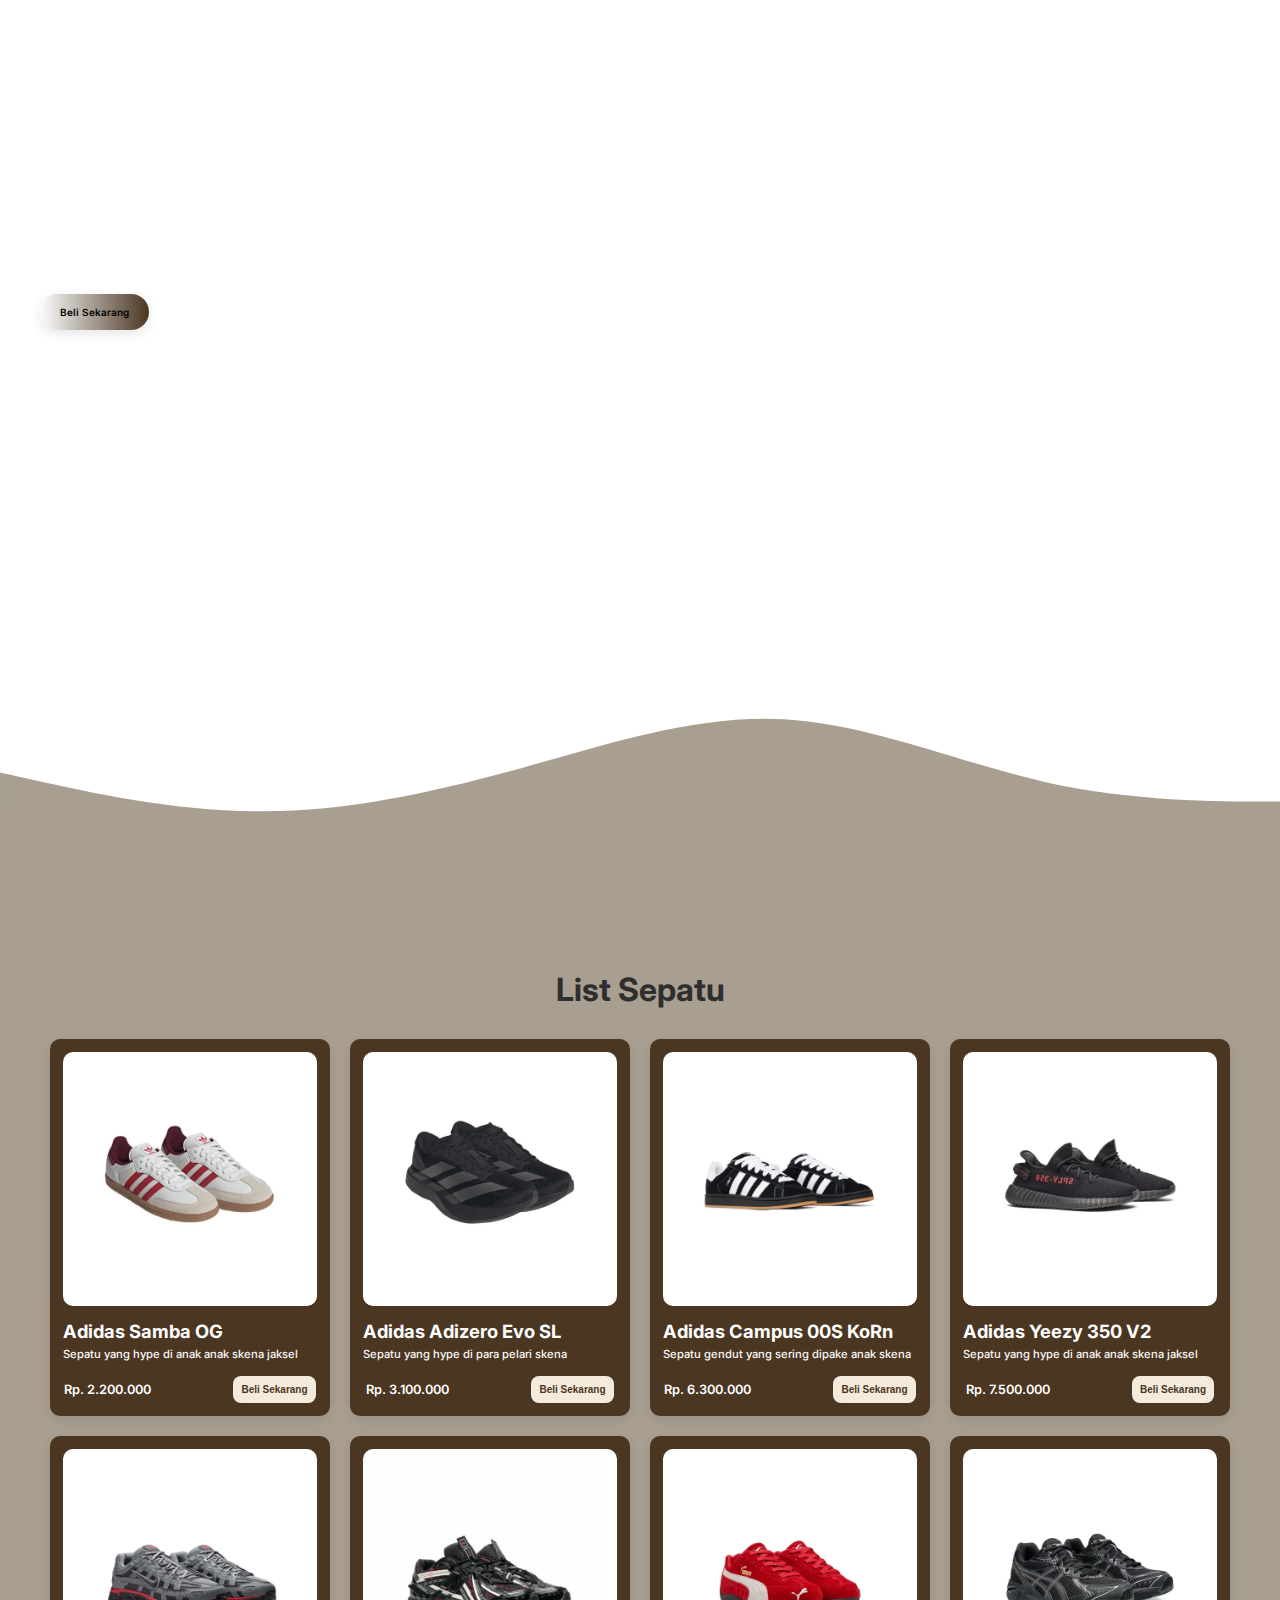
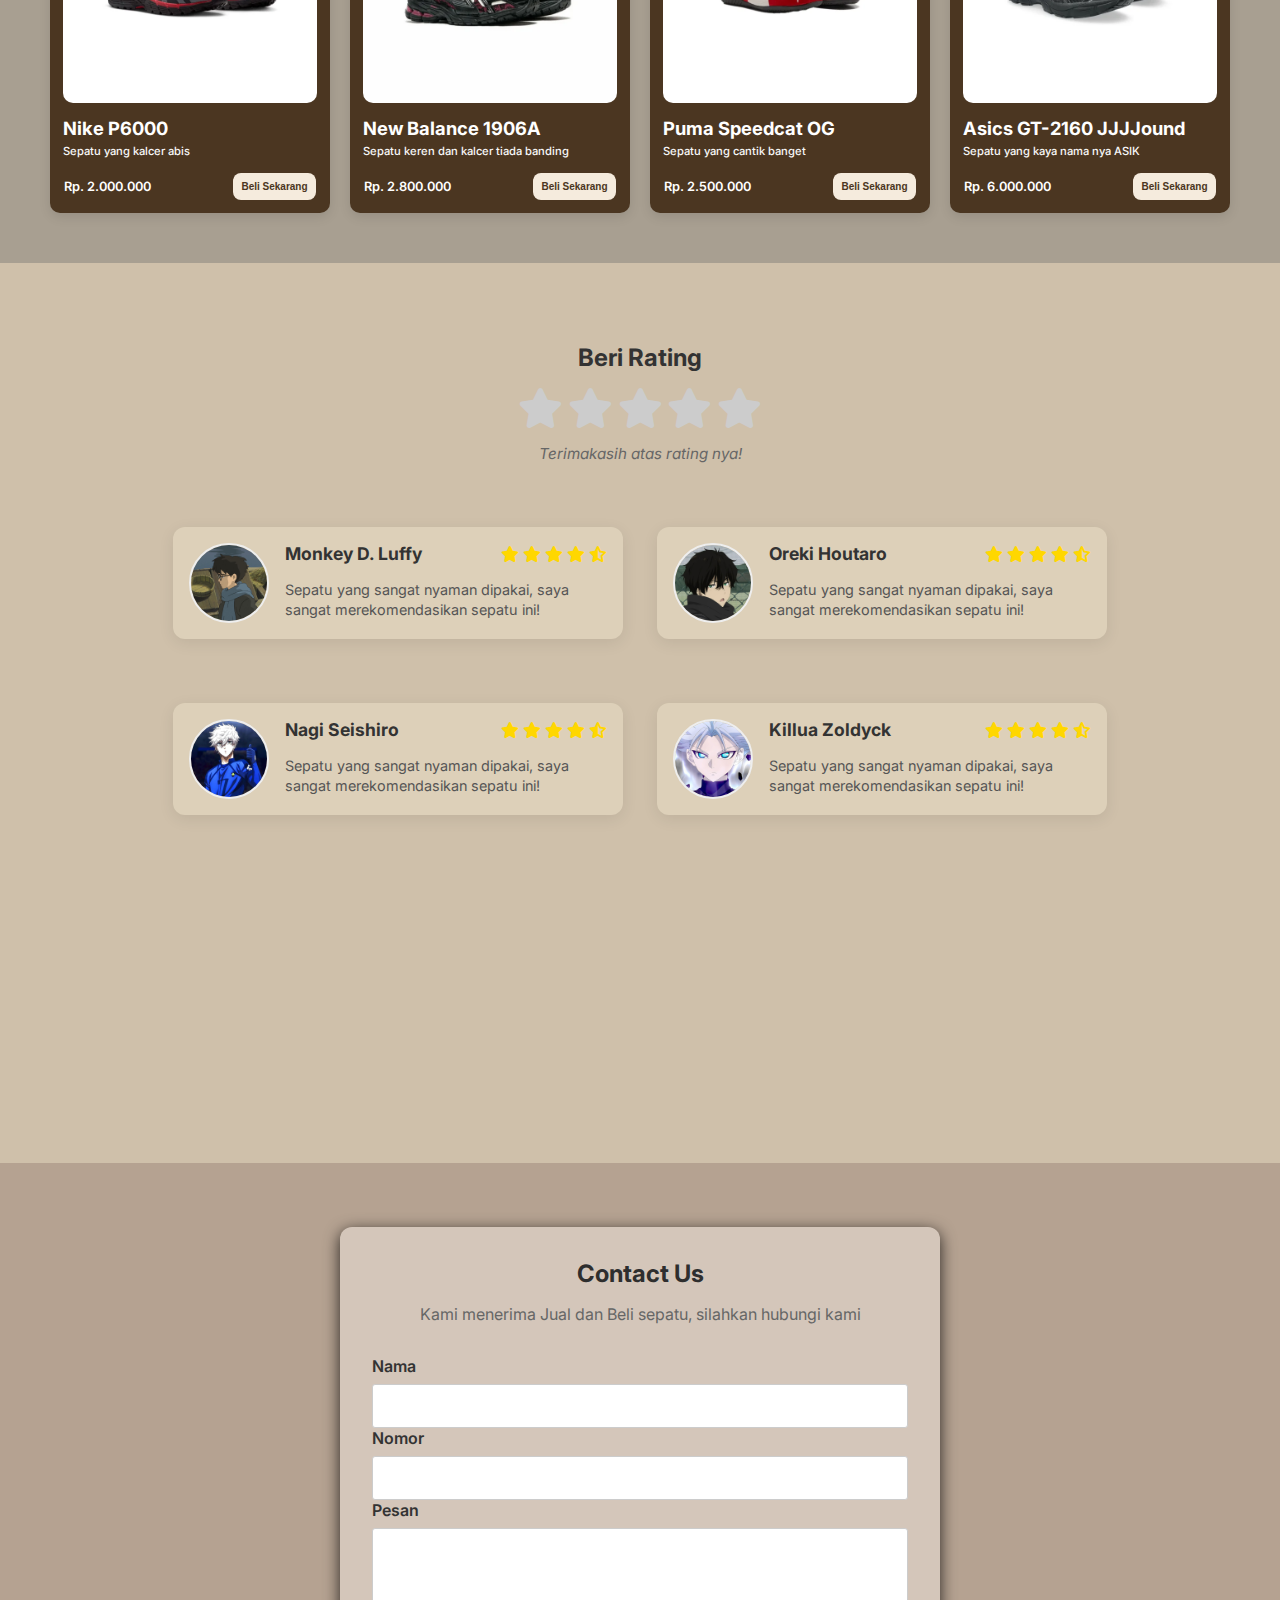
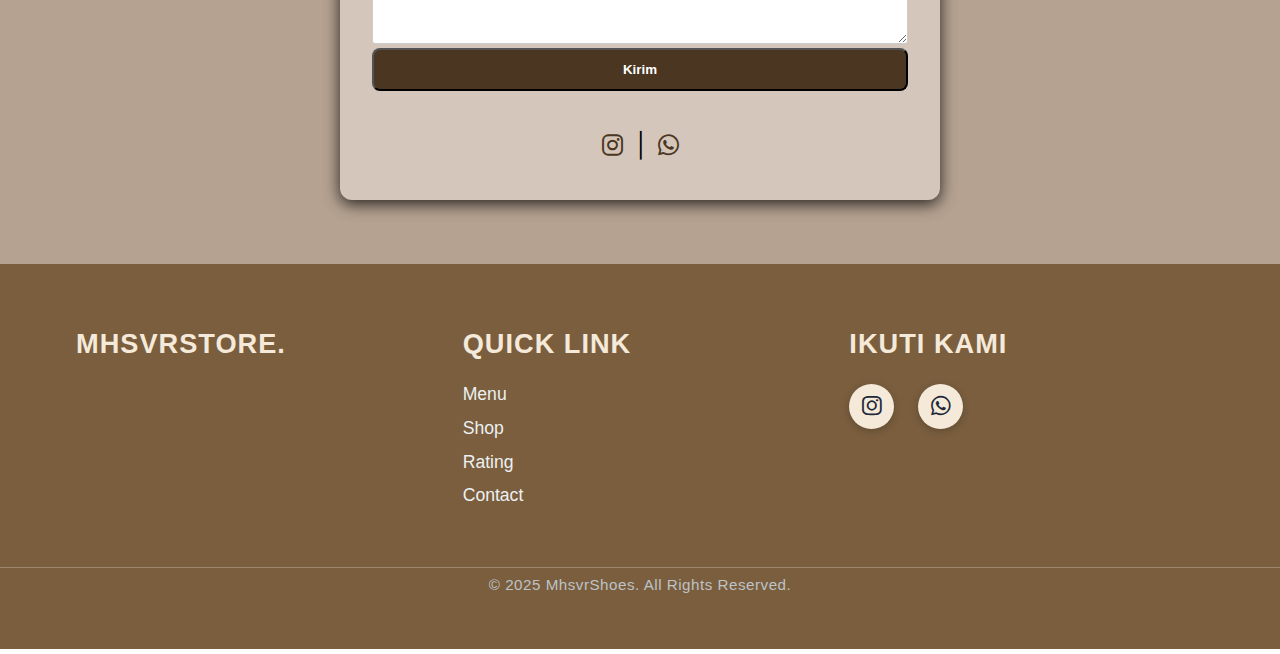
<file: index.html>
<!DOCTYPE html>
<html lang="en">
<head>
    <meta charset="UTF-8">
    <meta name="viewport" content="width=device-width, initial-scale=1.0">
    <title>Mahesvara Shoes</title>
    <link rel="stylesheet" href="style.css">
    <!-- Font awesome -->
    <link rel="stylesheet" href="https://cdnjs.cloudflare.com/ajax/libs/font-awesome/6.4.0/css/all.min.css"> 
</head>
<body>
    <header>
        <nav class="Navbar">
            <div class="navbar-container">
                <div class="navbar-brand">
                    <a href="#hero">
                        MhsvrShoes.
                    </a>    
                </div>
                <div class="navbar-menu">
                    <li><a href="#hero">Menu</a></li>
                    <li><a href="#shop">Shop</a></li>
                    <li><a href="#rate">Rating</a></li>
                    <li><a href="#contact">Contact</a></li>
                </div>
                <div class="nav-search">
                    <button><i class="fas fa-search"></i></button>
                </div>
            </div>
        </nav>
        <section class="hero" id="hero">
            <div class="hero-content">
                <p>Welcome!</p>
                <h2>Nyari Sepatu dengan harga murah <br>tapi berkualitas?</h2>
            </div>
            <div class="btn-primary">
                <a href="#shop">Beli Sekarang</a>
            </div>
        </section>
    </header>
    
    <section class="shop" id="shop">
        <h2>List Sepatu</h2>
        <svg viewBox="0 100 1410 200">
            <path fill="#A89F91" fill-opacity="1"
                d="M0,160L48,170.7C96,181,192,203,288,202.7C384,203,480,181,576,154.7C672,128,768,96,864,101.3C960,107,1056,149,1152,170.7C1248,192,1344,192,1392,192L1440,192L1440,320L1392,320C1344,320,1248,320,1152,320C1056,320,960,320,864,320C768,320,672,320,576,320C480,320,384,320,288,320C192,320,96,320,48,320L0,320Z">
            </path>
        </svg>
        <div class="sepatu">
            <div class="sepatu-item">
                <img src="foto/adidas samba.webp" alt="Adidas Samba OG">
                <h3>Adidas Samba OG</h3>
                <p class="desc">Sepatu yang hype di anak anak skena jaksel</p>
                <div class="flex">
                    <p class="harga">Rp. 2.200.000</p>
                    <button class="btn">Beli Sekarang</button>
                </div>
            </div>
            <div class="sepatu-item">
                <img src="foto/adidas-evosl.webp" alt="Adidas Adizero Evo SL">
                <h3>Adidas Adizero Evo SL</h3>
                <p class="desc">Sepatu yang hype di para pelari skena</p>
                <div class="flex">
                    <p class="harga">Rp. 3.100.000</p>
                    <button class="btn">Beli Sekarang</button>
                </div>
            </div>
            <div class="sepatu-item">
                <img src="foto/adidas-campus.webp" alt="Adidas Campus 00S KoRn">
                <h3>Adidas Campus 00S KoRn</h3>
                <p class="desc">Sepatu gendut yang sering dipake anak skena</p>
                <div class="flex">
                    <p class="harga">Rp. 6.300.000</p>
                    <button class="btn">Beli Sekarang</button>
                </div>
            </div>
            <div class="sepatu-item">
                <img src="foto/adidas-yeezy.webp" alt="Adidas Yeezy 350 V2">
                <h3>Adidas Yeezy 350 V2</h3>
                <p class="desc">Sepatu yang hype di anak anak skena jaksel</p>
                <div class="flex">
                    <p class="harga">Rp. 7.500.000</p>
                    <button class="btn">Beli Sekarang</button>
                </div>
            </div>
            <div class="sepatu-item">
                <img src="foto/nike-p6000.webp" alt="Nike P6000">
                <h3>Nike P6000</h3>
                <p class="desc">Sepatu yang kalcer abis</p>
                <div class="flex">
                    <p class="harga">Rp. 2.000.000</p>
                    <button class="btn">Beli Sekarang</button>
                </div>
            </div>
            <div class="sepatu-item">
                <img src="foto/nb-1906a.webp" alt="New Balance 1906A">
                <h3>New Balance 1906A</h3>
                <p class="desc">Sepatu keren dan kalcer tiada banding</p>
                <div class="flex">
                    <p class="harga">Rp. 2.800.000</p>
                    <button class="btn">Beli Sekarang</button>
                </div>
            </div>
            <div class="sepatu-item">
                <img src="foto/puma-speedcat.webp" alt="Puma Speedcat OG">
                <h3>Puma Speedcat OG</h3>
                <p class="desc">Sepatu yang cantik banget</p>
                <div class="flex">
                    <p class="harga">Rp. 2.500.000</p>
                    <button class="btn">Beli Sekarang</button>
                </div>
            </div>
            <div class="sepatu-item">
                <img src="foto/asics.webp" alt="Asics GT-2160 JJJJound">
                <h3>Asics GT-2160 JJJJound</h3>
                <p class="desc">Sepatu yang kaya nama nya ASIK</p>
                <div class="flex">
                    <p class="harga">Rp. 6.000.000</p>
                    <button class="btn">Beli Sekarang</button>
                </div>
            </div>
        </div>
    </section>
    <section id="rate" class="rating">
        <h3>Beri Rating</h3>
        <form>
            <div class="star">
                <input type="radio" name="rating" id="star5" value="5"><label for="star5" class="fas fa-star"></label>
                <input type="radio" name="rating" id="star4" value="4"><label for="star4" class="fas fa-star"></label>
                <input type="radio" name="rating" id="star3" value="3"><label for="star3" class="fas fa-star"></label>
                <input type="radio" name="rating" id="star2" value="2"><label for="star2" class="fas fa-star"></label>
                <input type="radio" name="rating" id="star1" value="1"><label for="star1" class="fas fa-star"></label>
            </div>
            <div class="thanks">Terimakasih atas rating nya!</div>
        </form>
        <div class="review-info">
                <div class="review">
                <img class="pfp" src="foto-profil/1.jpg" alt="Foto pertama">
                <div class="review-content">
                    <div class="review-header">
                        <h4 class="name">Monkey D. Luffy</h4>
                        <div class="bintang">
                            <i class="fas fa-star"></i>
                            <i class="fas fa-star"></i>
                            <i class="fas fa-star"></i>
                            <i class="fas fa-star"></i>
                            <i class="fas fa-star-half-alt"></i>
                        </div>
                    </div>
                    <p class="text">Sepatu yang sangat nyaman dipakai, saya sangat merekomendasikan sepatu ini!</p>
                </div>
            </div>
            <div class="review">
                <img class="pfp" src="foto-profil/2.jpg" alt="Foto pertama">
                <div class="review-content">
                    <div class="review-header">
                        <h4 class="name">Oreki Houtaro</h4>
                        <div class="bintang">
                            <i class="fas fa-star"></i>
                            <i class="fas fa-star"></i>
                            <i class="fas fa-star"></i>
                            <i class="fas fa-star"></i>
                            <i class="fas fa-star-half-alt"></i>
                        </div>
                    </div>
                    <p class="text">Sepatu yang sangat nyaman dipakai, saya sangat merekomendasikan sepatu ini!</p>
                </div>
            </div>
            <div class="review">
                <img class="pfp" src="foto-profil/3.jpg" alt="Foto pertama">
                <div class="review-content">
                    <div class="review-header">
                        <h4 class="name">Nagi Seishiro</h4>
                        <div class="bintang">
                            <i class="fas fa-star"></i>
                            <i class="fas fa-star"></i>
                            <i class="fas fa-star"></i>
                            <i class="fas fa-star"></i>
                            <i class="fas fa-star-half-alt"></i>
                        </div>
                    </div>
                    <p class="text">Sepatu yang sangat nyaman dipakai, saya sangat merekomendasikan sepatu ini!</p>
                </div>
            </div>
            <div class="review">
                <img class="pfp" src="foto-profil/4.jpg" alt="Foto pertama">
                <div class="review-content">
                    <div class="review-header">
                        <h4 class="name">Killua Zoldyck</h4>
                        <div class="bintang">
                            <i class="fas fa-star"></i>
                            <i class="fas fa-star"></i>
                            <i class="fas fa-star"></i>
                            <i class="fas fa-star"></i>
                            <i class="fas fa-star-half-alt"></i>
                        </div>
                    </div>
                    <p class="text">Sepatu yang sangat nyaman dipakai, saya sangat merekomendasikan sepatu ini!</p>
                </div>
            </div>
        </div>
    </section>

    <section class="contact" id="contact">
        <div class="container">
            <h2>Contact Us</h2>
            <p>Kami menerima Jual dan Beli sepatu, silahkan hubungi kami</p>

            <form action="#" class="contact-form" method="post">
                <div class="form-group">
                    <label for="name">Nama</label>
                    <input type="text" name="name" id="name" required>
                </div>
                <div class="form-group">
                    <label for="number">Nomor</label>
                    <input type="number" name="numbil" id="number" required>
                </div>
                <div class="form-group">
                    <label for="message">Pesan</label>
                    <textarea type="message" name="message" id="message" rows="5" required></textarea
                </div>
                <button type="submit">Kirim</button>
            </form>
            <div class="social-links">
                <a href="https://www.instagram.com/zarrrgvrd"><i class="fab fa-instagram"></i></a> |
                <a href="https://wa.me/6281234567890"><i class="fab fa-whatsapp" aria-hidden="true"></i></a>
            </div>
        </div>
    </section>

    <footer class="footer">
        <div class="footer-container">
            <div class="footer-section about">
                <h2>MhsvrStore.</h2>
            </div>
            <div class="footer-section link">
                <h2>Quick Link</h2>
                <ul>
                    <li><a href="#hero">Menu</a></li>
                    <li><a href="#shop">Shop</a></li>
                    <li><a href="#rate">Rating</a></li>
                    <li><a href="#contact">Contact</a></li>
                </ul>
            </div>
            <div class="footer-section social">
                <h2>Ikuti kami</h2>
                <div class="social-icon">
                    <a href="https://www.instagram.com/zarrrgvrd"><i class="fab fa-instagram"></i></a> 
                    <a href="https://wa.me/6281234567890"><i class="fab fa-whatsapp" aria-hidden="true"></i></a>
                </div>
            </div>
        </div>
        <div class="copyright">
            <p>&copy; 2025 MhsvrShoes. All Rights Reserved.</p>
        </div>
    </footer>
</body>
</html>
</file>
<file: style.css>
/* font */
@import url('https://fonts.googleapis.com/css2?family=Inter:ital,opsz,wght@0,14..32,100..900;1,14..32,100..900&display=swap');
/* Navbar section */
body {
    font-family: 'Inter', sans-serif;
    margin: 0;
    padding: 0;
}

* {
    box-sizing: border-box;
    margin: 0;
    padding: 0;
    scroll-behavior: smooth;
}
header{
    background: url('https://images.unsplash.com/photo-1633464129147-777bdcc97c1d?q=80&w=1484&auto=format&fit=crop&ixlib=rb-4.1.0&ixid=M3wxMjA3fDB8MHxwaG90by1wYWdlfHx8fGVufDB8fHx8fA%3D%3D') center/cover no-repeat;
    align-items: center;
    height: 100vh; 
    position: relative;
}
.Navbar {
    background: transparent;
    padding: 0;
    position: fixed;
    top: 0;
    width: 100%;
    z-index: 10;
    
}
.navbar-container {
    display: flex;
    position: relative;
    align-items: center;
    justify-content: space-between;
    max-width: 1200px;
    margin: 0 auto;
    padding: 0 20px;
    height: 60px;
    font-weight: bold;
}
.navbar-brand {
    color: #fff;
    font-family: 'Inter', sans-serif;
    font-weight: bold;
    font-size: 1.2em;
    a {
        color: #fff;
        text-decoration: none;
        transition: color 0.3s ease;
    }
    a:hover{
        color: #4B3621;
        transition: color 0.3s ease;
    }
}
.navbar-menu {
    list-style: none;
    display: flex;
    gap: 20px;
    margin: 0;
    padding: 0;
    left: 50%;
    position: absolute;
    transform: translateX(-50%);
}
.navbar-menu li a {
    color: #fff;
    text-decoration: none;
    padding: 15px 10px;
    transition: color 0.3s ease;
    position: relative;
    
}
.navbar-menu {
    li a:hover {
        color: #4B3621;
        transition: color 0.3s ease;
    }
    li a::after {
        content: "";
        position: absolute;
        left: 0;
        bottom: 0;
        width: 0%;
        height: 2px;
        color: #4B3621;
        transition: width 0.3s ease;
    }
    li a:hover::after {
        width: 100%;
    }
}
.nav-search {
    button {
        background: transparent;
        border: none;
        color: #fff;
        cursor: pointer;
    }
    button:hover {
        color: #4B3621;
        transition: color 0.3s ease;
    }
}

/* Hero section */
.hero {
    color: #fff;
    text-align: left;
    padding: 200px 20px 100px;
    min-height: 10vh; 
}
.hero-content {
    max-width: 1200px;
    margin: 0 auto;
    text-align: left;
    margin-left: 20px;
    p {
        font-size: 1.1em;
        font-weight: 500;
    }
    p:hover {
        color: #4B3621;
        transition: color 0.3s ease;
    }
    h2 {
        font-size: 1.5em;
        margin-top: 5px;
        font-weight: 650;
        color: #fff;
    }
    h2:hover {
        color: #4B3621;
        transition: color 0.3s ease;
    }
}
.hero .btn-primary {
    a {
        text-decoration: none;
        color: black;
        display: inline-block;
        background: linear-gradient(to right, #fcfdfd, #4B3621); 
        padding: 12px 20px;
        margin-top: 10px;
        margin-left: 20px;
        border-radius: 999px;
        font-size: 10px;
        font-weight: 600;
        box-shadow: 0 4px 12px rgba(0, 0, 0, 0.1);
        transition: all 0.3s ease;
    }
    a:hover{
        background: linear-gradient(to right, #4B3621, #fcfcfd);
        color: black;
        transform: translateY(-2px);
        box-shadow: 0 6px 16px rgba(0, 0, 0, 0.15);
    }
}

/* shop section */
.shop {
    min-height: 100vh;
    padding: 50px;
    background-color: #A89F91;
    svg {
        position: absolute;
        left: 0;
        width: 100%;
        height: auto;
        bottom: 0;
}
}
.shop h2 {
    margin-bottom: 30px;
    margin-top: 20px;
    font-size: 2em;
    color: #2E2E2E;
    text-align: center;
}
.shop .sepatu {
    display: flex;
    flex-wrap: wrap;
    justify-content: center;
    gap: 20px;
    .sepatu-item {
        background: #4B3621;
        border-radius: 10px;
        padding: 13px;
        text-align: center;
        color: #fff;
        width: 280px;
        height: auto;
        box-shadow: 0 4px 12px rgba(0, 0, 0, 0.1);
        transition: transform 0.3s ease;
    }
    .sepatu-item:hover {
        transform: translateY(-5px);
        box-shadow: 0 6px 16px rgba(0, 0, 0, 0.15);
    }
    .sepatu-item img {
        width: 100%;
        height: auto;
        border-radius: 10px;
        object-fit: cover;
        margin-bottom: 10px;
    }
    .sepatu-item {
        h3 {
            font-size: 1.15em;
            margin-bottom: 5px;
            color: #fff;
            text-align: left;
        }
        .desc {
            font-size: 0.7em;
            color: #F8F8F8;
            margin-bottom: 15px;
            font-weight: 500;
            text-align: left;
        }
        .harga {
            font-size: 0.8em;
            color: #fff;
            font-weight: 600;
            align-items: left;
            text-align: left;

        }
        .btn {
            display: inline-block;
            padding: 8px 8px;
            color: #4B3621;
            background-color: #F5EBDD;
            font-size: 10px;
            font-weight: 800;
            border-radius: 8px;
            cursor: pointer;
            transition: all 0.3s ease;
            border: none;
            outline: none;
        }
        .flex {
            display: flex;
            justify-content: center;
            align-items: center;
            gap: 82px;
        }
    }
    .btn:hover {
        background-color: #4B3621;
        color: #F5EBDD;
        transform: translateY(-2px);
        box-shadow: 0 6px 16px rgba(0, 0, 0, 0.15);
    }
}

/* Rating section */
.rating {
    min-height: 100vh;
    background-color: #cfc0aa;
    padding: 2rem;
    text-align: center;
    justify-content: center;
    margin: auto;
    animation: fadeIn 0.4s ease-in-out;
}

.rating h3 {
    margin-bottom: 1rem;
    font-size: 1.5rem;
    color: #333;
    margin-top: 3rem;
}

.star {
    display: flex;
    flex-direction: row-reverse;
    justify-content: center;
    gap: 0.3rem;
}

.star input {
    display: none;
}

.star label {
    font-size: 2.5rem;
    color: #ccc;
    cursor: pointer;
    transition: color 0.3s ease;
}

.star label:hover,
.star label:hover ~ label {
    color: gold;
}

.star input:checked ~ label {
    color: gold;
}

.thanks {
    margin-top: 1rem;
    font-style: italic;
    color: #666;
    font-size: 0.95rem;
    transition: opacity 0.3s;
}

@keyframes fadeIn {
    from { opacity: 0; transform: translateY(20px); }
    to   { opacity: 1; transform: translateY(0); }
}

/* Review Card */
.review-info {
    display: grid;
    grid-template-columns: repeat(auto-fit, minmax(300px, 1fr)); 
    gap: 2rem;
    padding: 2rem;
    max-width: 1000px;
    margin: auto;
}
.review {
    display: flex;
    gap: 1rem;
    align-items: flex-start;
    background-color: #ddd0b9;
    padding: 1rem;
    text-align: left;
    margin-top: 2rem;
    border-radius: 12px;
    box-shadow: 0 4px 16px rgba(0, 0, 0, 0.08);
    margin-left: auto ;
    margin-right: auto;
    max-width: 450px;
    animation: fadeIn 0.4s ease-in-out;
    .pfp {
        width: 80px;
        height: 80px;
        border-radius: 50%;
        object-fit: cover;
        border: 2px solid #eee;
    }
    .review-content {
        flex: 1;
    }
    .review-header {
        display: flex;
        justify-content: space-between;
        align-items: center;
        margin-bottom: 1rem;
        .name {
            font-size: 1.1rem;
            margin: 0;
            color: #333;
        }
        .bintang {
            color: gold;
            font-size: 1rem;
        }
    }
    .text {
        margin-top: 0.5rem;
        font-size: 0.9rem;
        color: #555;
        text-align: left;
        line-height: 1.4;
    }
}

.contact {
    padding: 4rem 1rem;
    background-color: #B5A291;
    .container {
        max-width: 600px;
        margin: 0 auto;
        background: #D4C6BA;
        border-radius: 12px;
        padding: 2rem;
        box-shadow: 0 4px 16px rgba(0, 0, 0, 0.8);
    }
    h2 {
        text-align: center;
        color: #2E2E2E;
        margin-bottom: 1rem;
    }
    p {
        text-align: center;
        color: #666;
        margin-bottom: 2rem;
    }
    .contact-form .contact-group {
        margin-bottom: 1.5rem;
    }
    .contact-form label {
        display: block;
        margin-bottom: 0.5rem;
        font-weight: 600;
        color: #333;
    }
    .contact-form input,
    .contact-form textarea {
        width: 100%;
        padding: 0.75rem;
        border: 1px solid #ccc;
        border-radius: 3px;
        font-size: 1rem;
        transition: border-color 0.3s ease;
    }
    .contact-form input:focus,
    .contact-form textarea:focus {
        border-color: #4B3621;
        outline: none;
    }
    .contact-form button {
        width: 100%;
        padding: 0.75rem;
        background-color: #4B3621;
        color: #fff;
        font-weight: bold;
        border-radius: 8px;
        cursor: pointer;
        transition: background-color 0.3s ease;
    }
    .contact-form button:hover {
        background-color: #3a2a1b;
    }
}
.social-links {
    margin-top: 2rem;
    text-align: center;
    font-size: 1.5rem;
    
    a {
        color: #4B3621;
        margin: 0;
        transition: all 0.3s ease;
        display: inline-block;
        padding: 0.5rem;
        border-radius: 10px;
        text-decoration: none;

    &:hover {
        background-color: #4B3621;
        transform: scale(1.2);
        box-shadow: 0 4px 15px rgba(0, 0, 0, 0.2);
        color: #fff;
    }
}
}

/* Footer */
.footer {
    background-color: #7A5E3E;
    color: #ecf0f1;
    font-family: 'Poppins', sans-serif;
    padding: 3rem 0;
}

.footer-container {
    max-width: 1200px;
    margin: 0 auto;
    display: flex;
    flex-wrap: wrap;
    justify-content: space-between;
    padding: 0 20px;
}

.footer-section {
    flex: 1;
    min-width: 200px;
    margin: 1rem;
}

.footer-section h2 {
    font-size: 1.7rem;
    font-weight: 600;
    margin-bottom: 1.5rem;
    text-transform: uppercase;
    letter-spacing: 1px;
    color: #F5E9DA;
}

.footer-section.about p {
    font-size: 1rem;
    line-height: 1.6;
    color: #bdc3c7;
}

.footer-section.link ul {
    list-style: none;
    padding: 0;
}

.footer-section.link ul li {
    margin-bottom: 0.8rem;
}

.footer-section.link ul li a {
    color: #ecf0f1;
    text-decoration: none;
    font-size: 1.1rem;
    transition: color 0.3s ease;
}

.footer-section.link ul li a:hover {
    color: #D2B48C;
}

.footer-section.social .social-icon {
    display: flex;
    gap: 1.5rem;
}

.footer-section.social .social-icon a {
    display: flex;
    align-items: center;
    justify-content: center;
    width: 45px;
    height: 45px;
    background-color: #F5E9DA;
    color: #1e2a38;
    border-radius: 50%;
    text-decoration: none;
    transition: all 0.3s ease;
    box-shadow: 0 2px 8px rgba(0, 0, 0, 0.2);
}

.footer-section.social .social-icon a:hover {
    transform: translateY(-5px);
    background-color: #7A5E3E;
    color: #ffffff;
    box-shadow: 0 5px 15px rgba(0, 0, 0, 0.3);
}

.footer-section.social .social-icon a i {
    font-size: 1.4rem;
}

.copyright {
    text-align: center;
    padding: 0.5rem 0;
    background-color: #7A5E3E;
    color: #F5E9DA; 
    font-size: 14px;
    letter-spacing: 0.5px;
    margin-top: 2rem;
    border-top: 1px solid rgba(245, 233, 218, 0.3);
}

.copyright p {
    margin: 0;
    font-size: 0.95rem;
    color: #bdc3c7;
}

/* custom */
::-webkit-scrollbar {
    width: 10px; 
}
::-webkit-scrollbar-track {
    background: #EED8C4; 
}
::-webkit-scrollbar-thumb {
    background: linear-gradient(135deg, #7A5E3E, #4B3621);
    border-radius: 8px;
    border: 2px solid #EED8C4; 
}

::-webkit-scrollbar-thumb:hover {
    background: linear-gradient(135deg, #4B3621, #7A5E3E);
}
</file>
